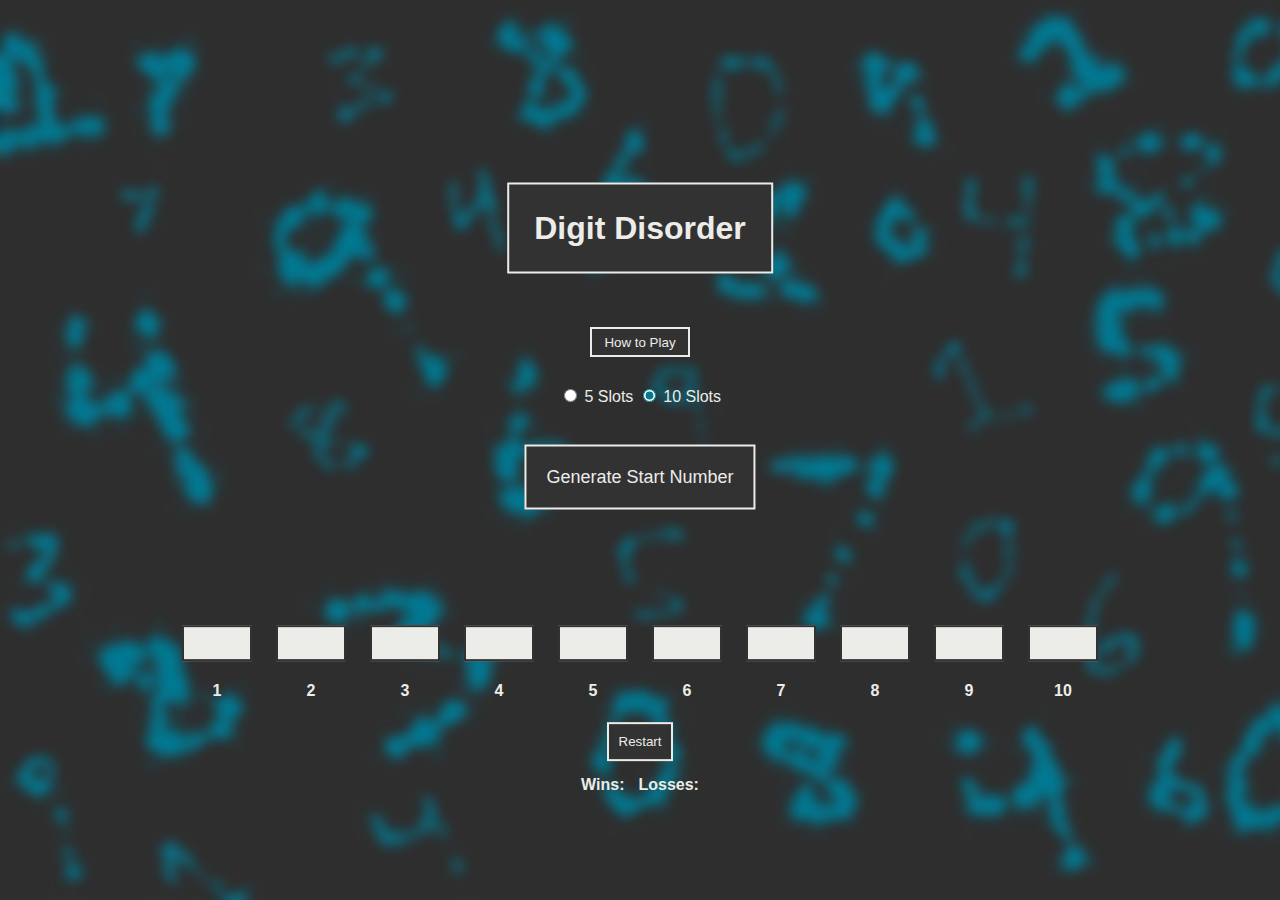
<file: indexNumberGen.html>
<!DOCTYPE html>
<html>

<head>
    <meta charset="UTF-8" name="viewport" content="width=device-width, initial-scale=1.0">
    <title>Digit Disorder</title>

    <link rel="stylesheet" href="numGenStyle.css">
    <script src="numGenScript.js"></script>

</head>

<body style="background-color:#ECECE9">

<!-- Digit Disorder name and generate start button section -->
    <div id="welcomeDiv"></div>
    <div id="welcomeDivText">
        <h1 class="text" id="welcomeText"><span class="fadeIn">Digit Disorder</span></h1>
    </div>

    <div id="buttonDiv">
        <button id="generateButton">Generate Start Number</button>
    </div>

<!-- How to play pop up and buttons -->
    <button id="howToPlay"> How to Play </button>
    <div id="howToPlayPopUp">
        <h5 class="howToPlayText">
    
            &bull; The object of the game is to place 5 or 10 numbers, between 1 - 1000 in the correct sequential order.
            <br>
            <br> &bull; To start the game, press the "Generate Start Number" button and get your first number.
            <br>
            <br> &bull; Click on the slots below to place the number where you think it belongs in sequential order.
            <br>
            <br> &bull; If a number is placed out of order or the restart button is pressed, a loss will be added to
            your loss tally.
            <br>
            <br> &bull; If all numbers are placed in the correct sequential order, a win will be added to your win
            tally.
            <h5 id="howToPlayPopUpEndMessage">Good luck and happy playing! </h5>
            <br>
        </h5>
        <button id="closePopUpBtn"> Play! </button>
    </div>


<!-- Radio buttons for selecting 5 or 10 slots to fill -->
    <div class="radioButtons">
        <form>
            <input type="radio" id="5slots" name="slotsGroup" value="5slots">
            <label for="5slots">5 Slots</label>
            <input type="radio" id="10slots" name="slotsGroup" value="10slots" checked>
            <label for="10slots">10 Slots</label><br>
        </form>
    </div>


<!-- Slots Div, contains the slots and numbering for the slots -->
    <div id="slotDiv">
        <h2 id="numberPlaceholder"> &nbsp; </h2>
        <button class="slots" id="slot1"></button>
        <button class="slots" id="slot2"></button>
        <button class="slots" id="slot3"></button>
        <button class="slots" id="slot4"></button>
        <button class="slots" id="slot5"></button>
        <button class="slots" id="slot6"></button>
        <button class="slots" id="slot7"></button>
        <button class="slots" id="slot8"></button>
        <button class="slots" id="slot9"></button>
        <button class="slots" id="slot10"></button>
        <br>

        <h4 class="slotsNum" id="slotsNum1">1</h4>
        <h4 class="slotsNum" id="slotsNum2">2</h4>
        <h4 class="slotsNum" id="slotsNum3">3</h4>
        <h4 class="slotsNum" id="slotsNum4">4</h4>
        <h4 class="slotsNum" id="slotsNum5">5</h4>
        <h4 class="slotsNum" id="slotsNum6">6</h4>
        <h4 class="slotsNum" id="slotsNum7">7</h4>
        <h4 class="slotsNum" id="slotsNum8">8</h4>
        <h4 class="slotsNum" id="slotsNum9">9</h4>
        <h4 class="slotsNum" id="slotsNum10">10</h4>
        <br>

        <button id="restartButton">Restart</button>

        <div class="stats">
            <h4 id="statsTextWin"> Wins: </h4>
            <h4 id="statsTextLoss"> Losses: </h4>
        </div>
    </div>

    <div class="mobileNums1">
        <h5 class="slotsNumMobile" id="slotsNum1Mobile">1</h5>
        <h5 class="slotsNumMobile" id="slotsNum2Mobile">2</h5>
        <h5 class="slotsNumMobile" id="slotsNum3Mobile">3</h5>
        <h5 class="slotsNumMobile" id="slotsNum4Mobile">4</h5>
        <h5 class="slotsNumMobile" id="slotsNum5Mobile">5</h5>
    </div>

    <div class="mobileNums2">
        <h5 class="slotsNumMobile" id="slotsNum6Mobile">6</h5>
        <h5 class="slotsNumMobile" id="slotsNum7Mobile">7</h5>
        <h5 class="slotsNumMobile" id="slotsNum8Mobile">8</h5>
        <h5 class="slotsNumMobile" id="slotsNum9Mobile">9</h5>
        <h5 class="slotsNumMobile" id="slotsNum10Mobile">10</h5>
    </div>

<!-- Celebration div to display when the user has won a game -->
    <div class="celebration">
        <div class="happyManDivRight">
            <img id="happyManImg" src="images/happyMan.png"
                alt="Stick figure of a happy man.">
        </div>

        <div class="happyManDivLeft">
            <img id="happyManImg" src="images/happyMan.png"
                alt="Stick figure of a happy man.">
        </div>

        <div class="buffDogeDiv">
            <img id="buffDogeImg" src="images/buffdoge.png"
                alt="Buff doge image.">
        </div>

    </div>


<!-- Canvas that contains the confetti displayed when the user wins -->
    <canvas id="canvas"></canvas>

</body>

</html>
</file>
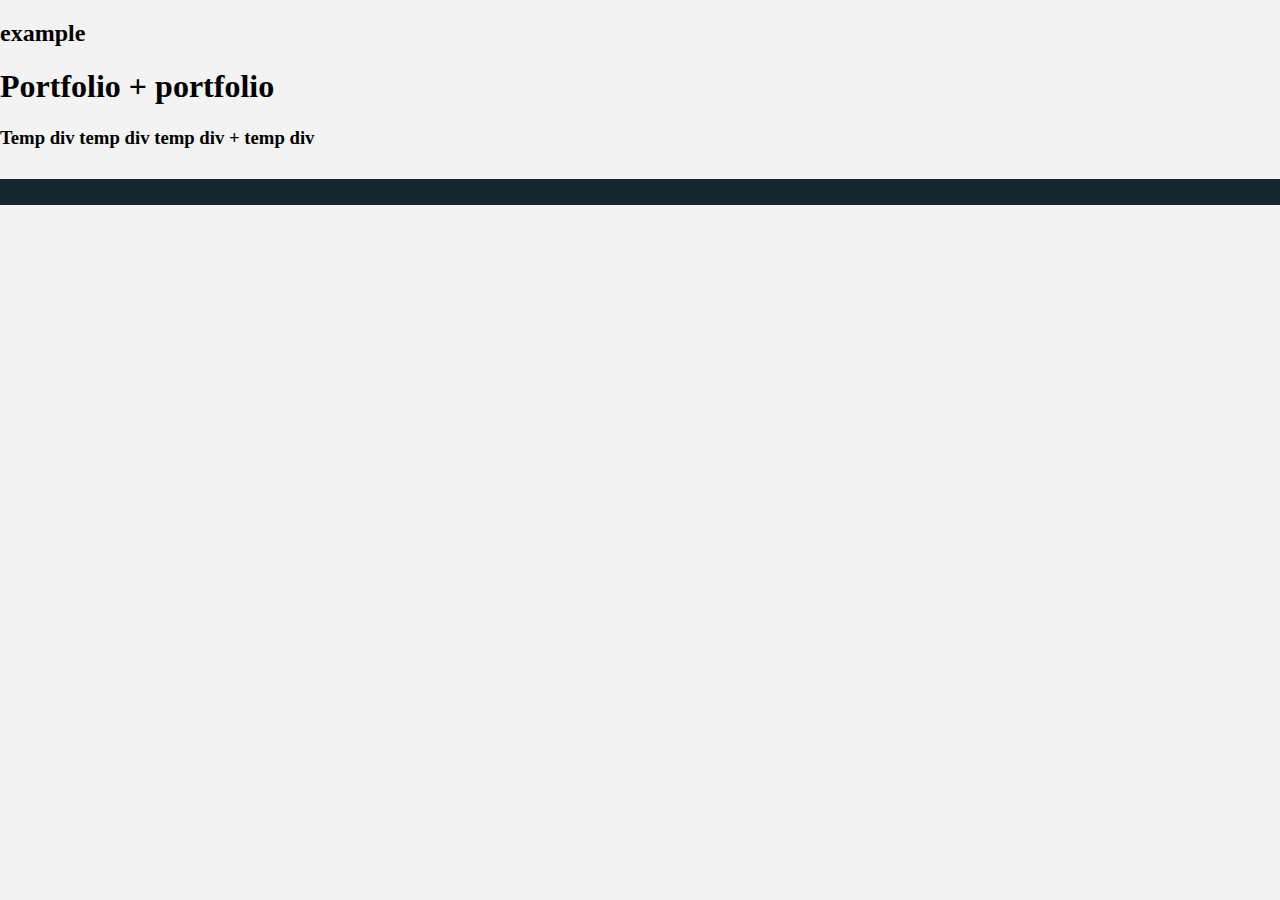
<file: Portfolio.html>
<!DOCTYPE html>
<html lang="en">
<head>
<title> Portfolio </title>
<link rel="stylesheet" href="PortfolioCSS.css">
<meta charset="UTF-8">
</head>
<body>
    <div class = "containerDiv">
    <div class =" leftMenuDiv"> 
        <h2> example </h2> 

    </div>
    <div class = "rightDiv">
    <h1 class="pageTitle"> Portfolio + portfolio </h1>
    </div>

    </div>

    <div class = "tempDiv">
        <h3> Temp div temp div temp div + temp div</h3> 
    </div>
<footer>

</footer>

</body>

</html>
</file>
<file: numGenStyle.css>
html {
    scroll-behavior: smooth;
    overflow-x: hidden;
}

body,
html {
    margin: 0px;
    padding: 0px;
    height: auto;
}

/* Background image div. */
#welcomeDiv {
    background-image: url(images/backgroundImg.png);
    background-repeat: no-repeat;
    background-size: cover;
    width: 100%;
    height: 100vh;
}

/* Game name text. */
#welcomeText {
    position: absolute;
    top: 23%;
    left: 50%;
    transform: translate(-50%, -50%);
    text-align: center;
    color: #ECECE9;
    background-color: #333232;
    border: solid 2px #ECECE9;
    padding: 25px;
}

/* Animation for fading Digit Disorder onto the screen.*/
.fadeIn {
    -webkit-animation: fadeIn 5s;
    animation: fadeIn 3s;
}

/* Keyframes for the fading game name text. */
@keyframes fadeIn {
    0% {
        opacity: 0;
    }

    100% {
        opacity: 1;
    }
}

/* Div that contains the generate start number button. */
#buttonDiv {
    position: absolute;
    text-align: center;
    transform: translate(-50%, -50%);
    top: 53%;
    left: 50%;
}

/* The generate start number button. */
#generateButton {
    background-color: #007991;
    padding: 20px;
    border: solid 2px #ECECE9;
    color: #ECECE9;
    background-color: #333232;
    font-size: 18px;
}

/* Button for how to play pop up. */
#howToPlay {
    position: absolute;
    text-align: center;
    justify-content: center;
    transform: translate(-50%, -50%);
    top: 38%;
    left: 50%;
    background-color: #333232;
    color: #ECECE9;
    border: 2px #ECECE9 solid;
    width: 100px;
    height: 30px;
    padding: 4px;
}

/* Div that contains the pop up and how to play text. */
#howToPlayPopUp {
    color: #ECECE9;
    background-color: rgba(51, 50, 50, .8);
    backdrop-filter: blur(7px);
    display: none;
    width: 500px;
    height: 400px;
    position: absolute;
    justify-content: center;
    transform: translate(-50%, -50%);
    top: 50%;
    left: 50%;
    border-radius: 10px;
    box-shadow: 0 6px 10px 0 rgba(236, 236, 233, 0.4), 0 8px 22px 0 rgba(0, 121, 145, 0.4);
    text-align: center;
    border: solid 2px #007991;
    z-index: 11;
}

/* Button for closing the how to play pop up. */
#closePopUpBtn {
    color: #ECECE9;
    padding: 10px 20px 10px 20px;
    background-color: #333232;
    margin-bottom: 26px;
    border: 2px #ECECE9 solid;
    text-align: center;
    font-size: medium;
}

/* Text for how to play in the pop up div. */
.howToPlayText {
    padding: 0px 15px 0px 15px;
    text-align: left;
}

/* Hover effect for buttons and game name. */
#generateButton:hover,
#welcomeText:hover,
.slots:hover,
#restartButton:hover,
#howToPlay:hover,
#closePopUpBtn:hover {
    border: solid 2px #C1292E;
    transition: .4s ease-in-out;
}

/* Font for various text fields and buttons. */
.text,
#generateButton,
#numberPlaceholder,
#restartButton,
#statsTextWin,
#statsTextLoss,
#howToPlay,
.slotsNum,
#howToPlayPopUp,
.radioButtons,
#closePopUpBtn {
    font-family: Verdana, Geneva, sans-serif;
}

/* Radio buttons div. */
.radioButtons {
    width: 100%;
    position: absolute;
    text-align: center;
    justify-content: center;
    transform: translate(-50%, -50%);
    top: 44%;
    left: 50%;
    color: #ECECE9;
}

/* Changes the color of the radio button accents. */
input[type=radio] {
    accent-color: #007991;
}

/* Determines the color of the disabled slots. */
button:disabled {
    color: #525151;
}

/* Adds pointer on hover over buttons. */
button:hover {
    cursor: pointer;
}


/* Div that contains the slots, numbers underneath, placeholder for numbers, restart button, and stats.*/
#slotDiv {
    display: inline-block;
    width: 100%;
    position: absolute;
    text-align: center;
    justify-content: center;
    transform: translate(-50%, -50%);
    top: 75%;
    left: 50%;
}

/* Placeholder text holds the randomly generated numbers and win and loss statements. */
#numberPlaceholder {
    font-size: 20px;
    color: #ECECE9;
    text-align: center;
}

/* Slot buttons. */
.slots {
    width: 70px;
    height: 36px;
    border: solid 2px #333232;
    background-color: #ECECE9;
    padding: 10px;
    margin-left: 10px;
    margin-right: 10px;
}

/* Numbers under the slots. */
.slotsNum {
    display: inline-block;
    width: 50px;
    padding: 0 10px 0 10px;
    margin-left: 10px;
    margin-right: 10px;
    color: #ECECE9;
}

/* Restart button. */
#restartButton {
    color: #ECECE9;
    padding: 10px;
    background-color: #333232;
    margin-bottom: 20px;
    border: 2px #ECECE9 solid;
    z-index: 10;
}

/* Div containing the win and loss stats. */
.stats {
    text-align: center;
    color: #ECECE9;
    width: 250px;
    position: absolute;
    top: 98%;
    left: 50%;
    transform: translateX(-50%);
    display: inline-block;
}

/* Text for the win and loss stats. */
#statsTextWin,
#statsTextLoss {
    display: inline-block;
    margin: 0 5px;
}


/* Mobile numbers under the slots */
.mobileNums1 {
    display: none;
}
.mobileNums2 {
    display: none;
}





/* Winning div - contains winning display elements. */
.celebration {
    display: none;
}

/* Happy man div for image on the left. */
.happyManDivLeft {
    position: absolute;
    transform: translate(-50%, -50%);
    top: 40%;
    left: 20%;
    opacity: 1;
    animation: jumpAnimation 1s infinite;

}

/* Happy man div for image on the right. */
.happyManDivRight {
    position: absolute;
    transform: translate(-50%, -50%);
    top: 40%;
    left: 80%;
    opacity: 1;
    animation: jumpAnimation 1s infinite;

}
/* Image of the happy man stick figure. */
#happyManImg {
    width: 150px;
    height: 300px;
}

/* Keyframes for the jump animation, causes the stick figure men height to increase and decrease, causing jumping effect. */
@keyframes jumpAnimation {
    0%,
    100% {
        height: 300px;
    }
    50% {
        height: 310px;
    }
}

/* Div containing the buff doge image.*/
.buffDogeDiv {
    position: absolute;
    transform: translate(-50%, -50%);
    top: 90%;
    left: 50%;
    opacity: 1;
    animation: slideInAnimation 1s forwards;
}

/* Image of the buff doge. */
#buffDogeImg {
    width: 350px;
    height: 450px;
}

/* Keyframges for the sliding animation on the buff doge.*/
@keyframes slideInAnimation {
    0% {
        top: -300px;
    }
    100% {
        top: 40%;
    }
}

/* Canvas for the confetti. */
canvas {
    display: none;
    transform: translate(-50%, -50%);
    position: absolute;
    top: 50%;
    left: 50%;
    height: 100%;
    pointer-events: none;
}



/******************** Mobile Styles ***********************/
@media screen and (max-width: 768px) {
    #welcomeText {
        padding: 20px;
        font-size: x-large;
        top: 20%;
    }

    #buttonDiv {
        top: 51%;
        margin: 0;
    }

    #generateButton {
        padding: 15px;
        font-size: 15px;
        width: 200px;
        margin: 0;
    }

    .stats {
        margin-top: 5px;
    }

    #howToPlay {
        top: 36%;
    }

    .stats {
        top: 94%;
    }

    #slotDiv {
        width: 350px;
    }

    .radioButtons {
        top: 42%;
    }

    #howToPlayPopUp {
        width: 90%;
        max-width: 90%;
        top: 50%;
        background-color: rgba(51, 50, 50, 1);
        height: auto;    
        font-size: medium;
    }

    .buffDogeDiv {
        top: 80%;
    }

    canvas {
        display: none;
    }

    .slotsNum {
        display: none;
    }

    .slots {
        width: 50px;
        margin-left: 5px;
        margin-right: 5px;
        margin-bottom: 25px;
    }

    .mobileNums1 {
        position: absolute;
        transform: translate(-50%, -50%);
        top: 71%;
        left: 50%;
        display: flex;
        justify-content: center;
        margin-bottom: 5px;
    }

    .mobileNums2 {
        position: absolute;
        transform: translate(-50%, -50%);
        top: 81%;
        left: 50%;
        display: flex;
        justify-content: center;
    }

    .slotsNumMobile {
        display: inline-block;
        font-family: Verdana, Geneva, sans-serif;
        color: #ECECE9;
        width: 50px;
        margin: 0 7px;
        text-align: center;
    }

    #restartButton {
        font-size: medium;
    }

}
    /**************************** Tablet specific ******************************/
    @media only screen and (min-device-width: 768px) and (max-device-width: 1024px) {

        
        #slotDiv {
            top: 75%;
            width: 650px;
        }

        .slots {
            width: 50px;
            margin-left: 5px;
            margin-right: 5px;
            margin-bottom: 20px;
        }


        #slotDiv {
            top: 60%;
        }

        #howToPlayPopUp {
            background-color: rgba(51, 50, 50, 1);
            height: auto;    
            font-size: medium;
        }
        
        .slotsNum{
            display: none;
        }

        .mobileNums1 {
            position: absolute;
            transform: translate(-50%, -50%);
            top: 77%;
            left: 29%;
            display: flex;
            justify-content: center;
            margin-bottom: 5px;
        }
    
        .mobileNums2 {
            position: absolute;
            transform: translate(-50%, -50%);
            top: 77%;
            left: 70%;
            display: flex;
            justify-content: center;
        }
     
 
    }
</file>
<file: PortfolioCSS.css>
/* HTML and BODY */

html {
  scroll-behavior: smooth;
  min-height: 100vh;
  overflow-x: hidden;
}

html,
body {
  margin: 0px;
  padding: 0px;
  background-color: #F3F3F3;
  height: auto;
}

body {
  position: relative;
}


/* HOME SECTION */
.name {
  color: #16262E;
  font-family: 'Monaco', 'Andale Mono', monospace;
  overflow: hidden;
  font-size: 2.7vw;
  border-right: .08em solid #16262E;
  white-space: nowrap;
  margin: 0 auto;
  animation: typing 2s steps(30, end), blink-caret .75s step-end infinite;
  animation-fill-mode: forwards;

}

.introLine {
  color: #16262E;
  font-family: 'Monaco', 'Andale Mono', monospace;
}

@keyframes typing {
  from {
    width: 0%
  }

  to {
    width: 100%
  }
}

@keyframes blink-caret {

  from,
  to {
    border-color: transparent
  }

  50% {
    border-color: #16262E;
  }
}

.textDiv {
  width: 22%;
  display: inline-block;
  margin-top: 12%;
  padding: 5%;
  text-align: center;
}


.introParentDiv {
  display: inline-block;
  height: 618px;
  width: 100%;
  text-align: center;
  background-image: url("images/backgroundtrees.webp"); 
  background-repeat: no-repeat;
  background-size: cover;
}



/* NAVBAR */
.navbar {
  position: -webkit-sticky;
  position: sticky;
  top: 0;
  z-index: 1;
  width: auto;
  text-align: center;
  background-color: #16262E;
  backdrop-filter: blur(2px);
  font-size: 18px;
  padding: 12px 14px;
}

.navbar a {
  text-decoration: none;
  color: #F3F3F3;
  font-family: 'Monaco', 'Andale Mono', monospace;
  font-size: 18px;
  margin: 2%;
}

.navbar a:hover {
  text-decoration: none;
  text-decoration: underline;
  text-decoration-color: #F3F3F3;
  text-decoration-thickness: 3px;
  text-underline-offset: 9px;
}



/* HEADERS SECTION */
.aboutMe,
.projects,
.contact,
.aboutTextHeader {
  font-family: 'Verdana', 'Andale Mono', monospace;
  color: #16262E;
  text-align: center;
  padding-top: 4%;
  position: relative;
}

.aboutMe::after,
.projects::after,
.contact::after {
  content: '';
  position: absolute;
  bottom: -10%;
  left: 50%;
  transform: translateX(-50%);
  width: 7%;
  border-bottom: 5px solid #30734B;
}

.aboutTextHeader::after {
  content: '';
  position: absolute;
  bottom: -12%;
  left: 50%;
  transform: translateX(-50%);
  width: 14%;
  border-bottom: 5px solid #30734B;
}



/* ABOUT SECTION */
.aboutDiv {
  display: inline-block;
  padding: 3%;
}

.aboutTextDiv {
  float: right;
  width: 50%;
  height: 100%;
}

.aboutTextHeader {
  text-align: center;
}

/* Headshot image */
.imageDiv {
  width: 50%;
  float: left;
  height: 100%;
  text-align: center; 
}

.headshotPic {
  width: 40%;
  height: 40%;
  border-radius: 10%;
  box-shadow: -10px -10px 1px 10px #30734B;
}

.aboutText {
  font-family: 'Verdana', 'Andale Mono', monospace;
  color: #16262E;
  font-size: 18px;

}

.aboutTextCerts {
  font-family: 'Verdana', 'Andale Mono', monospace;
  color: #16262E;
  font-size: 16px;
}

.aboutDiv {
  margin-top: 1%;
}

.aboutMe {
  margin-top: 1%;
}



/* EDUCATION AND CERTIFICATION SECTION*/
.certEduDiv {
  width: 100%;
  font-family: 'Verdana', 'Andale Mono', monospace;
  color: #16262E;
  font-size: 18px;
  display: inline-block;
}

.certDiv {
  width: 50%;
  float: right;
}

.certImages {
  text-align: center;
}

.certList {
  padding-left: 15%;
}

.certImg {
  width: 125px;
  height: 120px;
}

.eduDiv {
  width: 50%;
  float: left;
  text-align: center;
}



/* RESUME AND RETURN HOME BUTTONS */
.resumeDownload,
.returnHomeBttn {
  background-color: #16262E;
  text-decoration: none;
  text-align: center;
  justify-content: center;
  margin: auto;
  margin-top: 3%;
  width: 35%;
  border-radius: 5px;
  animation: shadowPulse 3s linear infinite;
  /* Use the "shadowPulse" animation */
  transition: background-color 0.3s ease-out;
  /* Transition for the background color on hover */
}

@keyframes shadowPulse {
  0% {
    box-shadow: 0 0 0px #30734B;
    /* Start with a green box shadow */
  }

  25% {
    box-shadow: 0 0 30px #30734B;
    /* Keep the shadow green */
  }

  50% {
    box-shadow: 0 0 50px #30734B;
    /* Increase shadow size */
  }

  75% {
    box-shadow: 0 0 30px #30734B;
    /* Reduce shadow size */
  }

  100% {
    box-shadow: 0 0 0px #30734B;
    /* End with a green box shadow */
  }
}

.resumeDownload a,
.returnHomeBttn a {
  text-decoration: none;
  font-family: 'Verdana', 'Andale Mono', monospace;
  font-size: 18px;
  color: #EAEFFA;
  display: inline-block;
  width: 100%;
  height: 100%;
  padding-top: 3%;
  padding-bottom: 3%;
}

.resumeDownload:hover,
.returnHomeBttn:hover,
#contactSubmitButton:hover {
  background-color: #30734B;
}



/* SOCIAL ICON BAR*/
.fa_custom {
  color: #16262E;
  text-decoration: none;
  padding-left: 10px;
  padding-right: 10px;
}

.socialIconDiv {
  background-color: #16262E;
  padding: 10px;
  text-align: center;
}

.fa_custom:hover {
  color: #30734B;
}



/* PROJECT SECTION */
.projectsDiv {
  display: inline-block;
  text-align: center;
  width: 100%;
}

.projectDivImg {
  width: 370px;
  height: 230px;
  border-bottom: 1px #30734B solid; 
  border-top: 1px #30734B solid; 
  /* box-shadow: 0 0 10px 2px rgba(23, 31, 25, 0.8); */
  transition: transform .4s;
  border-radius: 10px;
}

.projectDivImg:hover {
  transform: scale(1.05);
  filter: brightness(.9);
}

.projectDiv{
  margin: 1%;
  vertical-align: top;
  display: inline-block;
  text-align: center;
  width: 420px;
  padding-top: 25px;
  padding-bottom: 25px;
  background-color: #F3F3F3;
  border-radius: 10px;
  border: solid 1px #16262E;
  /* box-shadow: 0px 7px 8px 3px rgba(23, 31, 25, 0.8); */
  /* box-shadow: 0px 0px 8px 2px rgba(23, 31, 25, 0.8); */

}

span {
  font-family: 'Verdana', 'Andale Mono', monospace;
  color: #16262E;
  width: 50%;
  display: inline-block;
  width: 300px;
  padding-bottom: 10px;
}

/* Language icons */
.devicon-java-plain-wordmark,
.devicon-android-plain-wordmark,
.devicon-python-plain-wordmark,
.devicon-javascript-plain,
.devicon-css3-plain-wordmark, .devicon-html5-plain-wordmark,
.devicon-xml-plain, .xmlicon
{
  font-size: 50px;
  color: #EAEFFA;
}

.xmlicon{
  font-size: 30px;
  font-family: Verdana, Geneva, Tahoma, sans-serif;
  padding: 0px;
  margin: 0px;
  width: 20%;

}

.devicon-java-plain-wordmark:hover,
.devicon-android-plain-wordmark:hover,
.devicon-python-plain-wordmark:hover,
.devicon-javascript-plain:hover, .devicon-css3-plain-wordmark:hover, .devicon-html5-plain-wordmark:hover, .xmlicon:hover {
  color: #30734B;
}

/* Design for the "View Code" buttons on the project tabs. */
.button {
  font: bold 11px Verdana;
  text-decoration: none;
  background-color: #16262E;
  color: #F3F3F3;
  padding: 6px 8px 6px 8px;
  /* border-top: 1px solid #CCCCCC;
  border-right: 1px solid #333333;
  border-bottom: 1px solid #333333;
  border-left: 1px solid #CCCCCC; */
  transition: background-color 0.2s ease-out;
}

.button:hover {
  background-color: #30734B;
}



/* CONTACT */
.contactDiv {
  text-align: center;
  width: 40%;
  margin: auto;
  background-color: #F3F3F3;
  /* border-top: solid #16262E 1px;
  border-bottom: solid #16262E 1px; */
  border-width: 7px;
  padding-top: 4%;
  padding-bottom: 4%;
}

.contactInput,
.contactInputMessage {
  outline: none;
  border: none;
  width: 50%;
  border-bottom: #16262E 2px solid;
  background-color: inherit;
  padding: 10px;
  margin: 10px;
  font-family: 'Verdana', 'Andale Mono', monospace;
  color: #16262E;
}

::placeholder {
  color: #16262E;
}

#contactSubmitButton {
  border: none;
  background-color: #16262E;
  color: #EAEFFA;
  font-family: 'Verdana', 'Andale Mono', monospace;
  padding: 10px 12px 10px 12px;
  margin-top: 40px;
  transition: background-color 0.3s ease-out;
  cursor: pointer;
}



/* FOOTER */
footer {
  font-family: 'Verdana', 'Andale Mono', monospace;
  font-size: small;
  color: #EAEFFA;
  text-align: center;
  background-color: #16262E;
  padding-top: 13px;
  padding-bottom: 13px;
  margin-top: 30px;
  margin-bottom: 0;
  bottom: 0;
  position: relative;
  width: 100%;
}


/*************************** THANK YOU PAGE HTML FILE *****************************/


/* FOOTER FOR THANK YOU PAGE */
.thankYouFooter {
  font-family: 'Verdana', 'Andale Mono', monospace;
  font-size: small;
  color: #EAEFFA;
  text-align: center;
  background-color: #16262E;
  padding-top: 13px;
  padding-bottom: 13px;
  margin-top: 30px;
  bottom: 0;
  position: fixed;
  width: 100%;
}

.fa_custom_footer {
  color: #EAEFFA;
  text-decoration: none;
  padding-left: 10px;
  padding-bottom: 5px;
}

.fa_custom_footer:hover {
  color: #30734B;
}



/* THANK YOU PAGE MESSAGE*/
.thankYouMessage {
  font-family: 'Verdana', 'Andale Mono', monospace;
  font-size: 25px;
  color: #16262E;
  text-align: center;
  margin-top: 12%;
}



/************************ DESKTOP SPECIFIC SECTION **************************/
@media screen and (min-width: 768px) {
  a.icon {
    display: none;
  }
}



/*************************** MOBILE SPECIFIC SECTION *************************/
@media screen and (max-width: 768px) {
  .navbar {
    width: 100%;
    padding: 0;
    margin: 0;
    padding-top: 6px;
    padding-bottom: 6px;
    top: 0;
    position: fixed;
    display: none
  }

  #links a {
    color: #F3F3F3;
    text-decoration: none;
    font-size: 20px;
    display: block;
    padding-bottom: 5px;
  }

  /* Hamburger menu */
  .icon {
    display: block;
    color: #F3F3F3;
    font-size: 25px;
    text-align: center;
    top: 10px;
    left: 10px;
    background-color: #16262E;
    width: 50px;
    height: 40px;
    border-radius: 50%;
    padding: 0;
    margin: 0;
    padding-top: 11px;
    position: fixed;
    z-index: 2;
    border: #30734B solid 1px;
  }

  .imageDiv,
  .aboutTextDiv {
    display: block;
    float: none;
  }

  .imageDiv {
    padding-top: 2%;
    width: 100%;
  }

  .aboutTextDiv {
    padding: 10px;
    width: 95%;
  }

  .aboutMe {
    padding-top: 3%;
  }

  .certDiv,
  .eduDiv {
    display: block;
    float: none;
    width: 100%;
  }

  .certDiv {
    margin-bottom: 50px;
  }

  .resumeDownload {
    margin-bottom: 50px;
    width: 50%;
  }

  .aboutMe::after,
  .projects::after,
  .contact::after,
  .aboutTextHeader::after {
    content: '';
    position: absolute;
    bottom: -10%;
    left: 50%;
    transform: translateX(-50%);
    width: 26%;
    border-bottom: 5px solid #30734B;
  }

  .name {
    font-size: 6vw;
    animation: none;
    width: 100%;
    border: none;
    font-size: 200%;
    margin-top: 60%;
  }

  .introLine {
    font-size: 120%;
  }

  .textDiv {
    width: 90%;
  }

  .introParentDiv {
    background-position: center;
  }

  .contact {
    margin-top: 70px;
  }

  .contactDiv {
    margin-bottom: 70px;
    width: 70%;
  }

  #links {
    display: none;
  }

  .contactInput,
  .contactInputMessage {
    width: 70%;
  }

  #contactSubmitButton {
    margin-top: 25px;
    margin-bottom: 20px;
  }

  .returnHomeBttn {
    width: 60%;
  }

  .thankYouMessage {
    margin-top: 45%
  }

  .introParentDiv {
    height: 654px;
  }

.projectDivImg{
  width: 300px;
  height: 190px;
  border-bottom: 1px #30734B solid; 
  border-top: 1px #30734B solid; 
  transition: transform .4s;
  border-radius: 10px;
}

.projectDiv {
  margin: 1%;
  vertical-align: top;
  display: inline-block;
  text-align: center;
  width: 350px;
  padding-top: 25px;
  padding-bottom: 25px;
  background-color: #F3F3F3;
  border-radius: 10px;
  box-shadow: 0px 7px 8px 3px rgba(23, 31, 25, 0.8);
  /* box-shadow: 0px 0px 8px 2px rgba(23, 31, 25, 0.8); */
}
}


/******************************* TABLET SPECIFIC SECTION *********************************/

@media (min-width: 768px) and (max-width: 1024px) {

  .aboutDiv {
    display: inline;
    justify-content: center;
  }

  .aboutTextDiv {
    width: 95%;
    justify-content: center;
    float: none;
    margin-left: 20px;
  }

  .imageDiv {
    width: 100%;
    margin-bottom: 5%;
  }

  .headshotPic {
    width: 35%;
    height: 35%;
    border-radius: 10%;
    box-shadow: -10px -10px 1px 10px #30734B;
  }

  .certDiv {
    width: 100%;
    float: none;
    margin-bottom: 5%;
  }

  .eduDiv {
    width: 100%;
    float: none;
    margin-bottom: 5%;
  }

  .certList {
    padding-left: 20%;
  }

  .aboutTextHeader {
    margin: 0;
    text-align: center;
  }

  .aboutMe::after,
  .projects::after,
  .contact::after,
  .aboutTextHeader::after {
    content: '';
    position: absolute;
    bottom: -10%;
    left: 50%;
    transform: translateX(-50%);
    width: 13%;
    border-bottom: 5px solid #30734B;
  }

  .textDiv {
  width: 40%;
  }

  .name {
    animation: none;
    border-right: none;
  } 

  .introParentDiv {
    justify-content: center;
  }

  .navbar {
      display: flex; 
      justify-content: center; 
      position: sticky;
      top: 0;
      z-index: 1;
      width: 100%;
  }

  .navbar #links {
      display: flex; 
      list-style: none; 
      padding: 0; 
  }

  .navbar a {
      display: inline-block; 
      margin: 0 10px; 
  }

}
</file>
